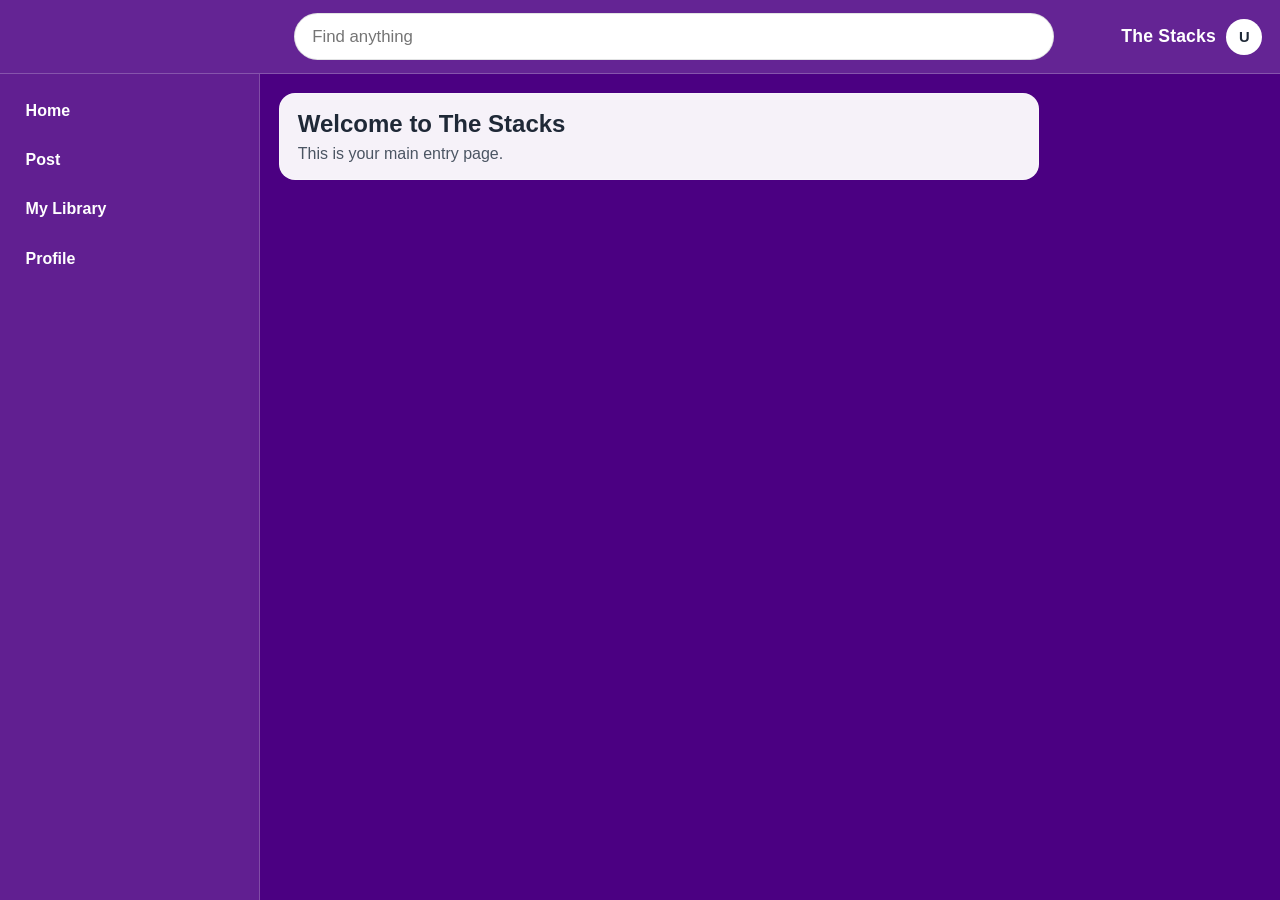
<file: index.html>
<!DOCTYPE html>
<html lang="en">
<head>
  <meta charset="UTF-8">
  <meta name="viewport" content="width=device-width, initial-scale=1.0">
  <title>The Stacks</title>
  <link rel="stylesheet" href="styles.css">
</head>
<body class="home-page">
  <div class="home-shell">
    <header class="home-topbar">
      <div class="home-left-spacer" aria-hidden="true"></div>
      <form class="home-search" role="search">
        <input type="search" placeholder="Find anything">
      </form>
      <div class="home-top-right">
        <p class="home-brand">The Stacks</p>
        <div class="home-user-icon" aria-label="User profile placeholder">U</div>
      </div>
    </header>
    <aside class="home-sidebar" aria-label="Primary">
      <a href="home.html">Home</a>
      <a href="post.html">Post</a>
      <a href="MyLibrary.html">My Library</a>
      <a href="profile.html">Profile</a>
    </aside>
    <main class="home-content">
      <section class="home-feed-card">
        <h2>Welcome to The Stacks</h2>
        <p>This is your main entry page.</p>
      </section>
    </main>
  </div>
</body>
</html>
</file>
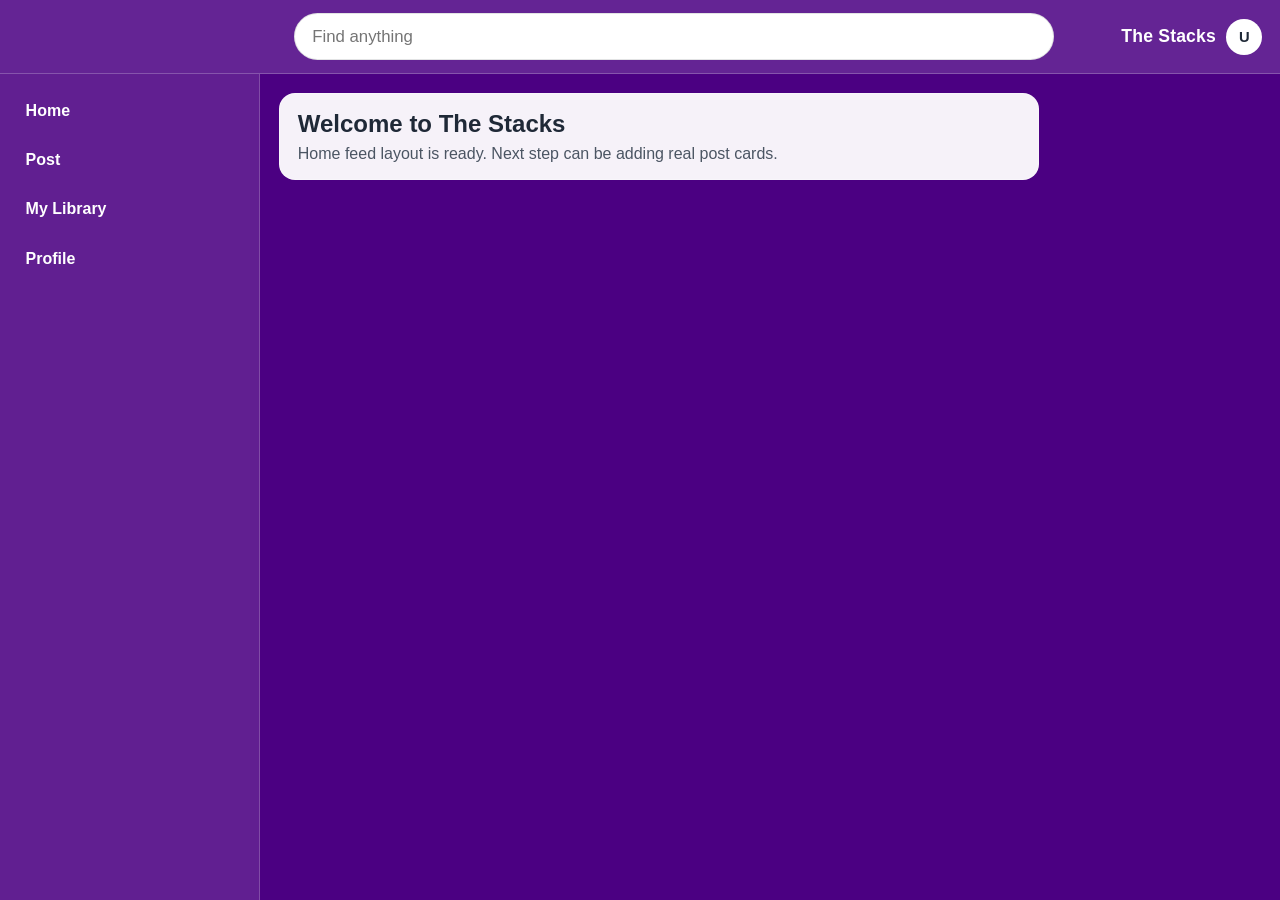
<file: home.html>
<!DOCTYPE html>
<html lang="en">
<head>
  <meta charset="UTF-8">
  <meta name="viewport" content="width=device-width, initial-scale=1.0">
  <title>Home | The Stacks</title>
  <link rel="stylesheet" href="styles.css">
</head>
<body class="home-page">
  <div class="home-shell">
    <header class="home-topbar">
      <div class="home-left-spacer" aria-hidden="true"></div>
      <form class="home-search" role="search">
        <input type="search" placeholder="Find anything">
      </form>
      <div class="home-top-right">
        <p class="home-brand">The Stacks</p>
        <div class="home-user-icon" aria-label="User profile placeholder">U</div>
      </div>
    </header>

    <aside class="home-sidebar" aria-label="Primary">
      <a href="home.html">Home</a>
      <a href="post.html">Post</a>
      <a href="MyLibrary.html">My Library</a>
      <a href="profile.html">Profile</a>
    </aside>

    <main class="home-content">
      <section class="home-feed-card">
        <h2>Welcome to The Stacks</h2>
        <p>Home feed layout is ready. Next step can be adding real post cards.</p>
      </section>
    </main>
  </div>
</body>
</html>
</file>
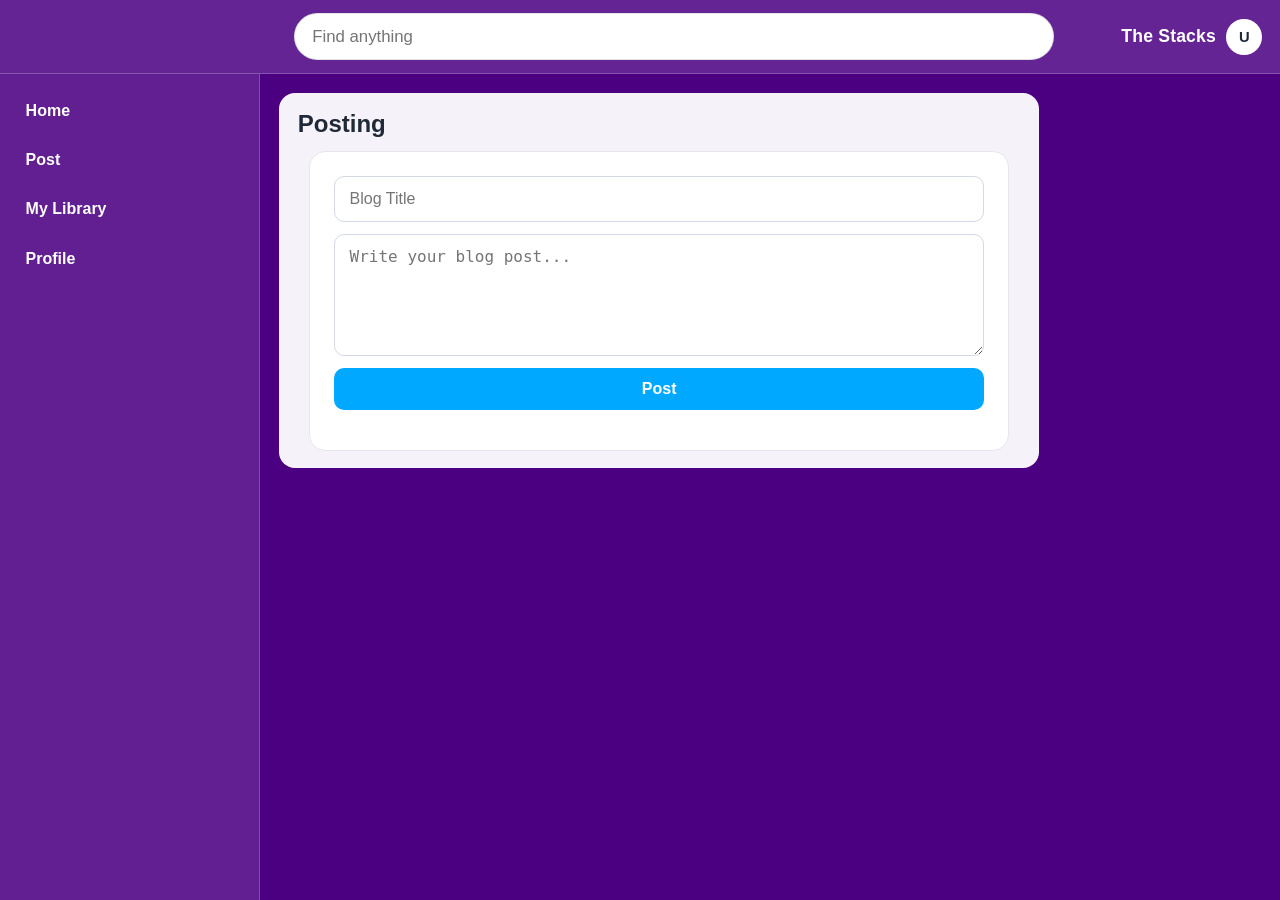
<file: post.html>
<!DOCTYPE html>
<html lang="en">
<head>
  <meta charset="UTF-8">
  <meta name="viewport" content="width=device-width, initial-scale=1.0">
  <title>Post | The Stacks</title>
  <link rel="stylesheet" href="styles.css">
</head>
<body class="home-page">
  <div class="home-shell">
    <header class="home-topbar">
      <div class="home-left-spacer" aria-hidden="true"></div>
      <form class="home-search" role="search">
        <input type="search" placeholder="Find anything">
      </form>
      <div class="home-top-right">
        <p class="home-brand">The Stacks</p>
        <div class="home-user-icon" aria-label="User profile placeholder">U</div>
      </div>
    </header>
    <aside class="home-sidebar" aria-label="Primary">
      <a href="home.html">Home</a>
      <a href="post.html">Post</a>
      <a href="MyLibrary.html">My Library</a>
      <a href="profile.html">Profile</a>
    </aside>
    <main class="home-content">
      <section class="home-feed-card">
        <h2>Posting</h2>
        <div class="container">
          <div class="input-container">
            <input type="text" id="title" placeholder="Blog Title">
            <textarea id="content" rows="5" placeholder="Write your blog post..."></textarea>
            <button onclick="addPost()">Post</button>
          </div>
          <div class="posts-container" id="posts"></div>
        </div>
      </section>
    </main>
  </div>
  <script src="scrpit.js"></script>
</body>
</html>
</file>
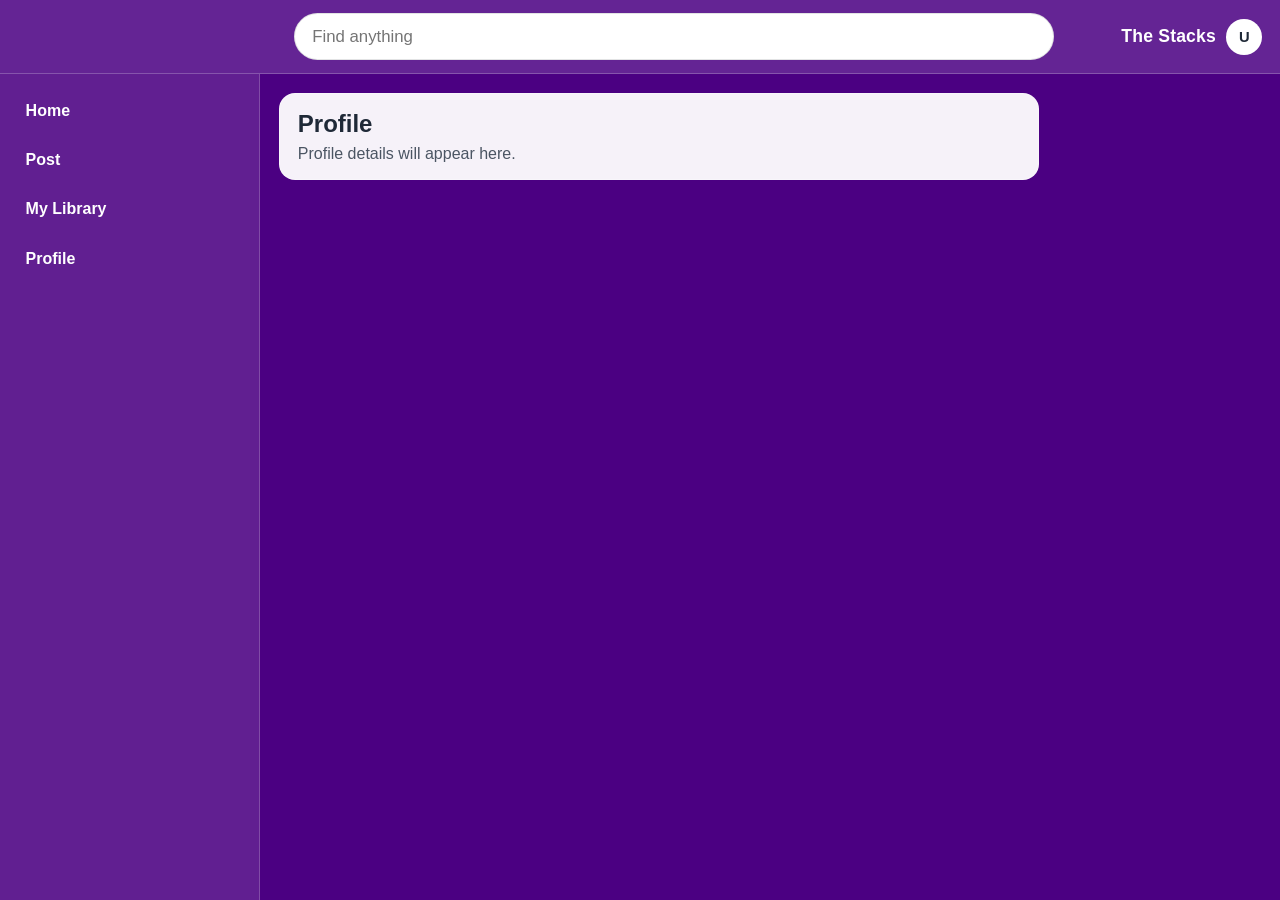
<file: profile.html>
<!DOCTYPE html>
<html lang="en">
<head>
  <meta charset="UTF-8">
  <meta name="viewport" content="width=device-width, initial-scale=1.0">
  <title>Profile | The Stacks</title>
  <link rel="stylesheet" href="styles.css">
</head>
<body class="home-page">
  <div class="home-shell">
    <header class="home-topbar">
      <div class="home-left-spacer" aria-hidden="true"></div>
      <form class="home-search" role="search">
        <input type="search" placeholder="Find anything">
      </form>
      <div class="home-top-right">
        <p class="home-brand">The Stacks</p>
        <div class="home-user-icon" aria-label="User profile placeholder">U</div>
      </div>
    </header>
    <aside class="home-sidebar" aria-label="Primary">
      <a href="home.html">Home</a>
      <a href="post.html">Post</a>
      <a href="MyLibrary.html">My Library</a>
      <a href="profile.html">Profile</a>
    </aside>
    <main class="home-content">
      <section class="home-feed-card">
        <h2>Profile</h2>
        <p>Profile details will appear here.</p>
      </section>
    </main>
  </div>
</body>
</html>
</file>
<file: styles.css>
:root {
    --bg-start: indigo;
    --bg-end: indigo;
    --surface: #ffffff;
    --surface-soft: #f4f6fb;
    --text: #1f2937;
    --accent: #00a8ff;
    --accent-strong: #0097e6;
    --danger: #e84118;
}

* {
    box-sizing: border-box;
}

body {
    margin: 0;
    min-height: 100vh;
    padding: 0 1rem 3rem;
    color: var(--text);
    font-family: "Poppins", "Trebuchet MS", sans-serif;
    background: var(--bg-start);
}

ul {
    display: flex;
    justify-content: center;
    gap: 0.5rem;
    list-style: none;
    margin: 1.5rem auto 2.5rem;
    padding: 0.5rem;
    width: fit-content;
    border-radius: 999px;
    background: rgba(255, 255, 255, 0.16);
    backdrop-filter: blur(8px);
    box-shadow: 0 10px 28px rgba(0, 0, 0, 0.2);
}

ul li a {
    display: block;
    padding: 0.65rem 1.1rem;
    border-radius: 999px;
    color: #ffffff;
    text-decoration: none;
    font-weight: 600;
    transition: background 0.2s ease, transform 0.2s ease;
}

ul li a:hover {
    background: rgba(255, 255, 255, 0.2);
    transform: translateY(-1px);
}

.page {
    max-width: 920px;
    margin: 0 auto;
    text-align: center;
}

h1 {
    margin: 0 0 1.25rem;
    font-size: clamp(2rem, 4vw, 3rem);
    color: #ffffff;
}

.container {
    display: flex;
    justify-content: center;
    align-items: center;
    flex-direction: column;
    max-width: 700px;
    width: min(100%, 700px);
    margin: 0 auto;
    background: var(--surface);
    padding: 1.5rem;
    border-radius: 16px;
    box-shadow: 0 18px 38px rgba(0, 0, 0, 0.25);
    text-align: center;
}

.input-container {
    display: flex;
    flex-direction: column;
    gap: 0.75rem;
    width: 100%;
}

input,
textarea {
    width: 100%;
    padding: 0.8rem 0.9rem;
    font-size: 1rem;
    border: 1px solid #d5d9e3;
    border-radius: 10px;
    outline: none;
    transition: border-color 0.2s ease, box-shadow 0.2s ease;
}

input:focus,
textarea:focus {
    border-color: var(--accent);
    box-shadow: 0 0 0 3px rgba(0, 168, 255, 0.15);
}

button {
    background: var(--accent);
    color: #ffffff;
    border: none;
    padding: 0.75rem 1rem;
    cursor: pointer;
    border-radius: 10px;
    font-size: 1rem;
    font-weight: 600;
    transition: background 0.2s ease, transform 0.2s ease;
}

button:hover {
    background: var(--accent-strong);
    transform: translateY(-1px);
}

.posts-container {
    width: 100%;
    margin-top: 1rem;
}

.post {
    text-align: left;
    background: var(--surface-soft);
    padding: 1rem;
    margin: 0.8rem 0;
    border-left: 4px solid var(--accent);
    border-radius: 12px;
    box-shadow: 0 6px 14px rgba(0, 0, 0, 0.08);
}

.delete {
    background: var(--danger);
}

.delete:hover {
    background: #c23616;
}

.book-grid {
    display: grid;
    place-items: center;
    margin-top: 1rem;
}

.book-card {
    width: min(100%, 230px);
    padding: 0.65rem;
    border-radius: 12px;
    border: 4px solid #f9cf3a;
    background: linear-gradient(180deg, #fffef5 0%, #fef7dc 100%);
    box-shadow: 0 10px 20px rgba(0, 0, 0, 0.22);
}

.book-card img {
    display: block;
    width: 100%;
    max-width: 175px;
    height: auto;
    margin: 0 auto 0.55rem;
    border-radius: 8px;
    border: 2px solid #111827;
}

.book-card h2 {
    margin: 0 0 0.35rem;
    font-size: 0.85rem;
    line-height: 1.25;
    color: var(--text);
}

.book-card p {
    margin: 0;
    display: inline-block;
    padding: 0.18rem 0.5rem;
    border-radius: 999px;
    font-size: 0.72rem;
    font-weight: 700;
    letter-spacing: 0.02em;
    color: #1f2937;
    background: #dbeafe;
}

body.home-page {
    padding: 0;
    background: indigo;
    color: #ffffff;
}

.home-shell {
    max-width: 100%;
    margin: 0;
    padding: 0;
    display: grid;
    grid-template-columns: 260px 1fr;
    grid-template-rows: 74px 1fr;
    min-height: 100vh;
}

.home-topbar {
    grid-column: 1 / -1;
    display: grid;
    grid-template-columns: 260px minmax(320px, 760px) 1fr;
    align-items: center;
    gap: 1rem;
    padding: 0 1.1rem;
    background: rgba(255, 255, 255, 0.14);
    border-bottom: 1px solid rgba(255, 255, 255, 0.22);
}

.home-left-spacer {
    height: 1px;
}

.home-search {
    width: 100%;
}

.home-search input {
    width: 100%;
    background: #ffffff;
    border: 1px solid rgba(17, 24, 39, 0.12);
    border-radius: 999px;
    padding: 0.78rem 1.1rem;
    font-size: 1.05rem;
}

.home-top-right {
    display: flex;
    align-items: center;
    justify-content: flex-end;
    gap: 0.65rem;
}

.home-brand {
    margin: 0;
    color: #ffffff;
    font-size: 1.1rem;
    font-weight: 800;
    letter-spacing: 0.01em;
}

.home-user-icon {
    width: 36px;
    height: 36px;
    border-radius: 999px;
    display: grid;
    place-items: center;
    font-size: 0.92rem;
    font-weight: 700;
    color: #1f2937;
    background: #ffffff;
}

.home-sidebar {
    padding: 1rem 0.8rem;
    background: rgba(255, 255, 255, 0.12);
    border-right: 1px solid rgba(255, 255, 255, 0.2);
    display: flex;
    flex-direction: column;
    gap: 0.45rem;
    align-self: stretch;
}

.home-sidebar a {
    text-decoration: none;
    color: #ffffff;
    font-weight: 600;
    border-radius: 10px;
    padding: 0.75rem 0.8rem;
    transition: background 0.2s ease;
}

.home-sidebar a:hover {
    background: rgba(255, 255, 255, 0.18);
}

.home-content {
    padding: 1.2rem;
    color: #ffffff;
}

.home-feed-card {
    max-width: 760px;
    background: rgba(255, 255, 255, 0.95);
    border: 1px solid rgba(255, 255, 255, 0.3);
    border-radius: 16px;
    padding: 1rem 1.1rem;
    color: #1f2937;
}

.home-feed-card h2 {
    margin: 0 0 0.45rem;
}

.home-feed-card p {
    margin: 0;
    color: #4b5563;
}

.home-feed-card .container {
    max-width: 100%;
    margin-top: 0.8rem;
    box-shadow: none;
    border: 1px solid #e5e7eb;
}

.home-content h1 {
    text-align: left;
    color: #ffffff;
}

@media (max-width: 900px) {
    .home-shell {
        grid-template-columns: 1fr;
        grid-template-rows: auto auto 1fr;
    }

    .home-topbar {
        grid-template-columns: 1fr;
        gap: 0.75rem;
        padding: 0.8rem;
    }

    .home-left-spacer {
        display: none;
    }

    .home-sidebar {
        border-right: 0;
        border-bottom: 1px solid rgba(255, 255, 255, 0.2);
        flex-direction: row;
        flex-wrap: wrap;
    }
}
</file>
